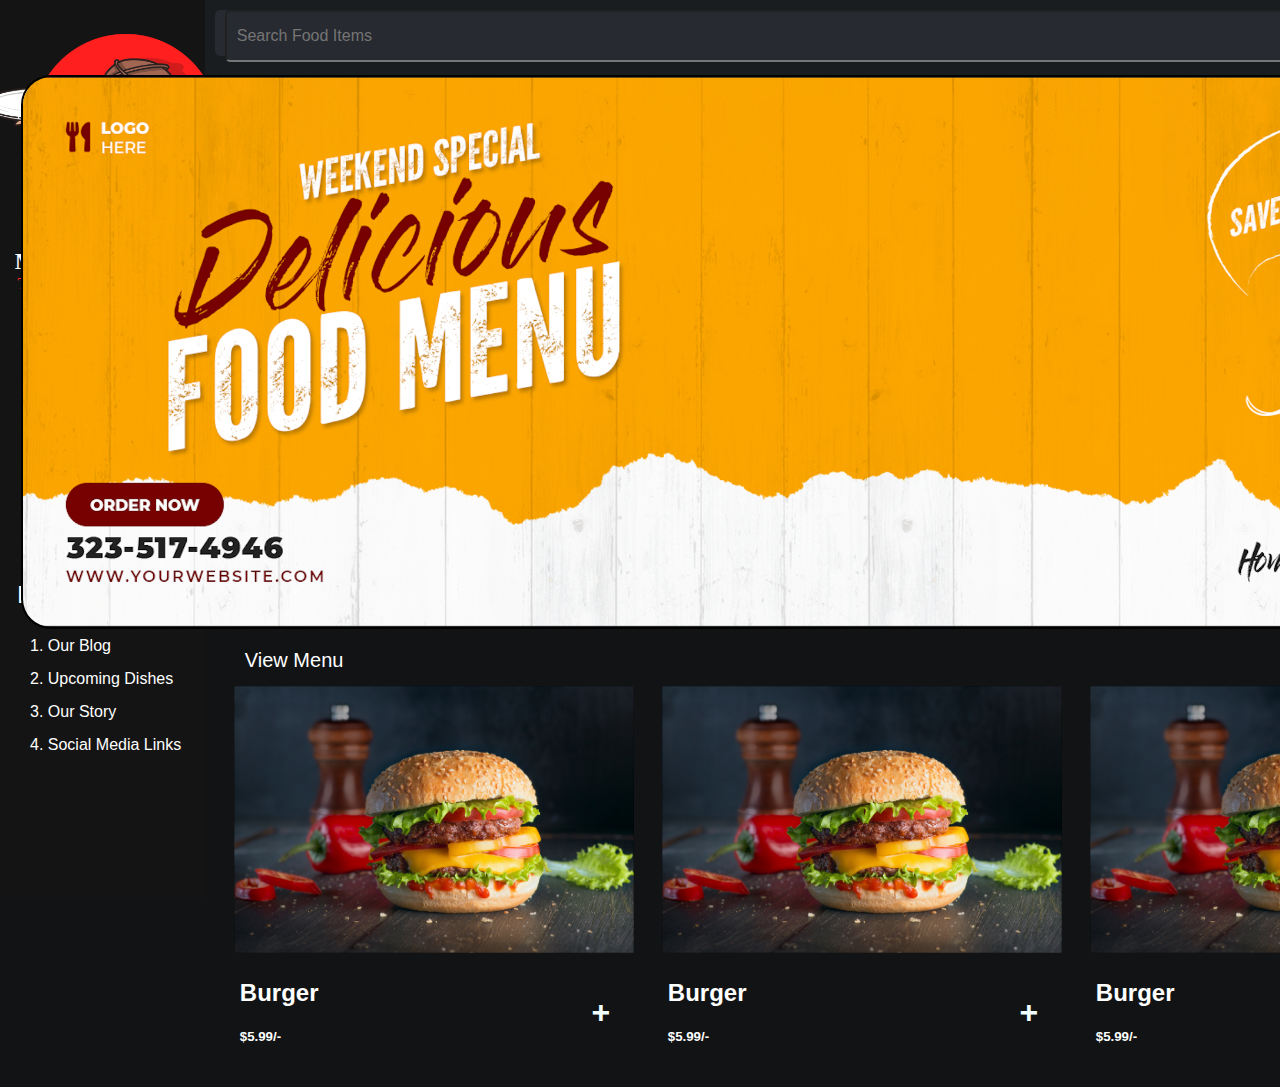
<file: index.html>
<!DOCTYPE html>
<html lang="en">
  <head>
    <meta charset="UTF-8" />
    <meta name="viewport" content="width=device-width, initial-scale=1.0" />
    <title>Restaurant Home</title>
    <link rel="stylesheet" href="home.css" />
  </head>
  <body>
    <div id="sideBar">
      <div id="logo">
        <img
          src="/home page/side bar/5f8945b573189c004e90e2728a92eb63.png"
          width="268px"
          height="268px"
        />
        <h1>MOM'S MAGIC</h1>
        <h2>Taste That Feels Homely</h2>
      </div>

      <div id="links">
        <div class="head"><h2>Quick Links</h2></div>
        <h3>1. Home</h3>
        <h3>2. Your Orders</h3>
        <h3>3. Wallet</h3>
        <h3>4. Profile</h3>
        <h3>5. Logout</h3>
      </div>
      <div id="about">
        <div class="head"><h2>More About Us</h2></div>

        <h3>1. Our Blog</h3>
        <h3>2. Upcoming Dishes</h3>
        <h3>3. Our Story</h3>
        <h3>4. Social Media Links</h3>
      </div>
    </div>
    <div id="main">
      <div class="navBar">
        <div id="search">
          <form action="/search" method="get">
            <input
              type="text"
              id="search"
              name="select"
              placeholder="Search Food Items"
            />
          </form>
        </div>

        <button class="button" type="submit">sign up</button>
        <button class="button" type="submit">login</button>
        <img
          src="/home page/side bar/5f8945b573189c004e90e2728a92eb63.png"
          width="55px"
          height="55px"
        />
      </div>
      <div id="banner">
        <img
          src="/home page/main/76ba1256d10f8af33fd5e08b7574087c.png" alt="Example Image" class="rounded-image"
          width="1650px"
          height="550px" 
        />
      </div>
      <div id="menu">
        <div id="menuLink">
            <a href="menu.html">View Menu</a>
        </div>
        <div id="menuContainer">
            <div class="card">
                <img src="/burger/f7841f10f589d812f29695ad4fde3fa2.jpg"
                width="400px"
                height="280px">
                <div class="btm">
                   <div class="price">
                    <h2>Burger</h2>
                    <h5>$5.99/-</h5></div>
                <div class="add_btn">
                    <h1>+</h1>
                </div>
            </div>
        </div>
        <div class="card">
            <img src="/burger/f7841f10f589d812f29695ad4fde3fa2.jpg"
            width="400px"
            height="280px">
            <div class="btm">
               <div class="price">
                <h2>Burger</h2>
                <h5>$5.99/-</h5></div>
            <div class="add_btn">
                <h1>+</h1>
            </div>
        </div>
    </div>
        <div class="card">
            <img src="/burger/f7841f10f589d812f29695ad4fde3fa2.jpg"
            width="400px"
            height="280px">
            <div class="btm">
               <div class="price">
                <h2>Burger</h2>
                <h5>$5.99/-</h5></div>
            <div class="add_btn">
                <h1>+</h1>
            </div>
        </div>
    </div>
        <div class="card">
            <img src="/burger/f7841f10f589d812f29695ad4fde3fa2.jpg"
            width="400px"
            height="280px">
            <div class="btm">
               <div class="price">
                <h2>Burger</h2>
                <h5>$5.99/-</h5></div>
            <div class="add_btn">
                <h1>+</h1>
            </div>
        </div>
    </div>
      </div>

      
    </div>
    </div>
  </body>
</html>
</file>
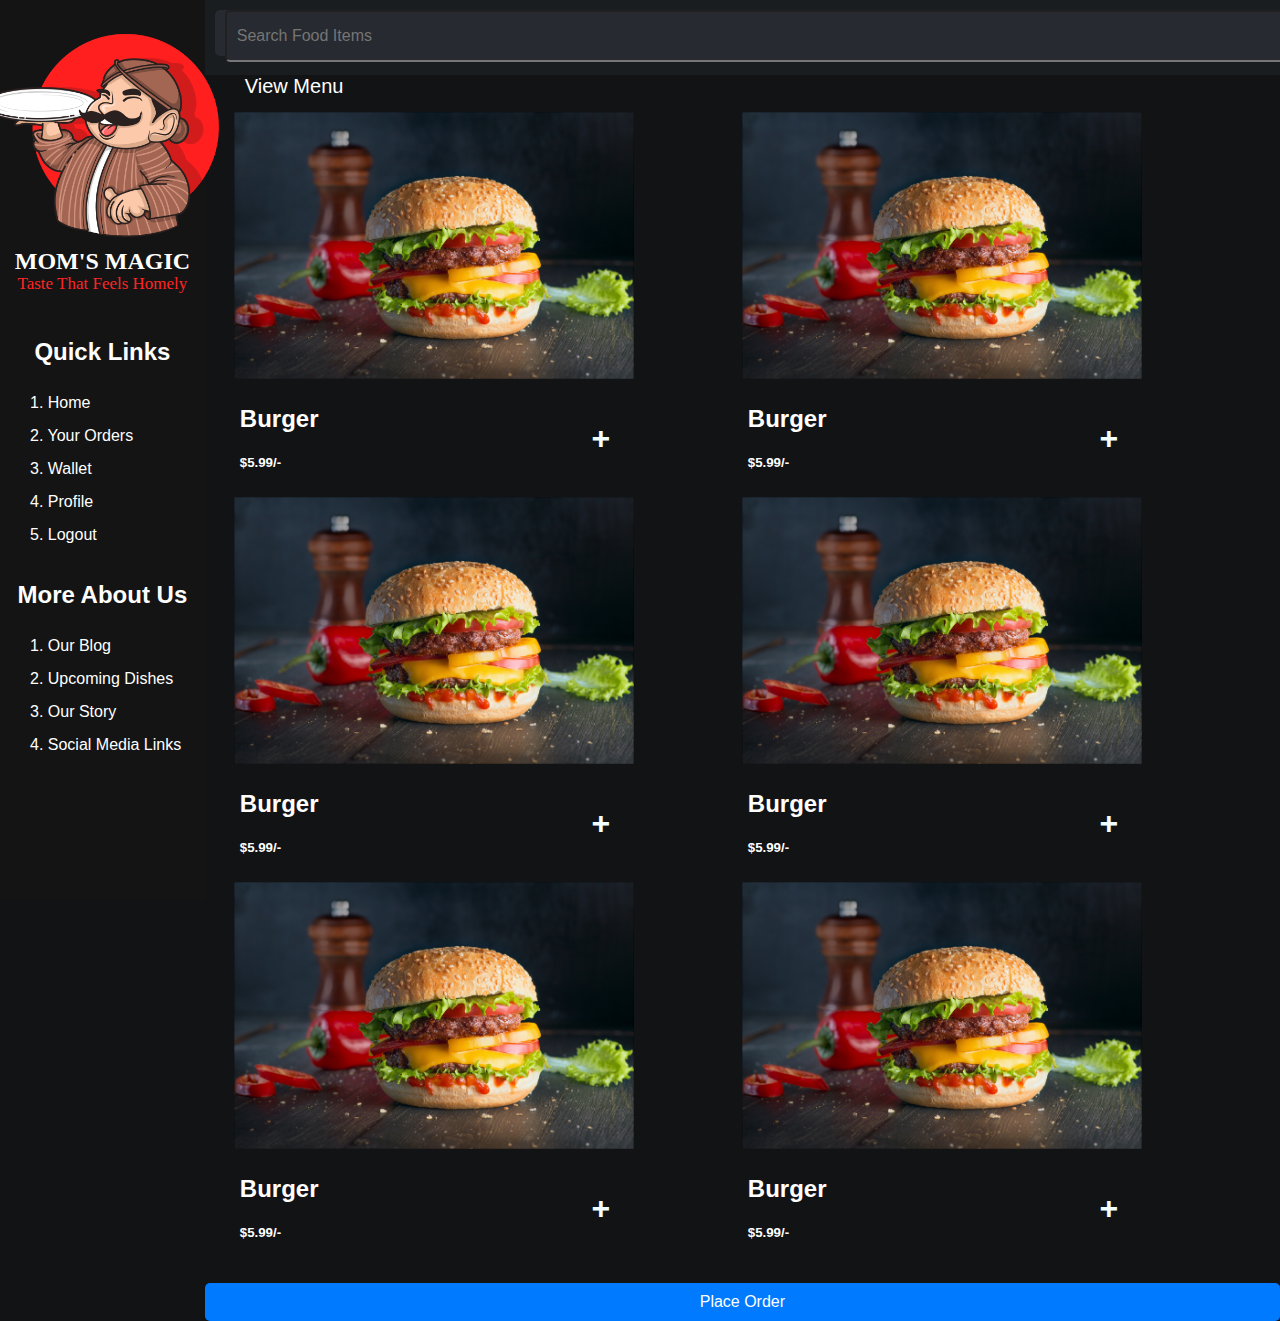
<file: menu.html>
<!DOCTYPE html>
<html lang="en">
<head>
    <meta charset="UTF-8">
    <meta name="viewport" content="width=device-width, initial-scale=1.0">
    <title>Restaurant Menu</title>
    <link rel="stylesheet" href="menu.css">
</head>
<body>
  
  
    <div id="sideBar">
        <div id="logo">
          <img
            src="/home page/side bar/5f8945b573189c004e90e2728a92eb63.png"
            width="268px"
            height="268px"
          />
          <h1>MOM'S MAGIC</h1>
          <h2>Taste That Feels Homely</h2>
        </div>
  
        <div id="links">
          <div class="head"><h2>Quick Links</h2></div>
          <h3>1. Home</h3>
          <h3>2. Your Orders</h3>
          <h3>3. Wallet</h3>
          <h3>4. Profile</h3>
          <h3>5. Logout</h3>
        </div>
        <div id="about">
          <div class="head"><h2>More About Us</h2></div>
  
          <h3>1. Our Blog</h3>
          <h3>2. Upcoming Dishes</h3>
          <h3>3. Our Story</h3>
          <h3>4. Social Media Links</h3>
        </div>
      </div>
      <div id="main">
        <div class="navBar">
          <div id="search">
            <form action="/search" method="get">
              <input
                type="text"
                id="search"
                name="select"
                placeholder="Search Food Items"
              />
            </form>
          </div>
  
          <button class="button" type="submit">sign up</button>
          <button class="button" type="submit">login</button>
          <img
            src="/home page/side bar/5f8945b573189c004e90e2728a92eb63.png"
            width="55px"
            height="55px"
          />
        </div>
      
        <div id="menu">
        
          <div id="menuLink">
              <a href="menu.html">View Menu</a>
          </div>
          <div id="menuContainer">
              <div class="card">
                  <img src="/burger/f7841f10f589d812f29695ad4fde3fa2.jpg"
                  width="400px"
                  height="280px">
                  <div class="btm">
                     <div class="price">
                      <h2>Burger</h2>
                      <h5>$5.99/-</h5></div>
                  <div class="add_btn">
                      <h1>+</h1>
                  </div>
              </div>
          </div>
              <div class="card">
                  <img src="/burger/f7841f10f589d812f29695ad4fde3fa2.jpg"
                  width="400px"
                  height="280px">
                  <div class="btm">
                     <div class="price">
                      <h2>Burger</h2>
                      <h5>$5.99/-</h5></div>
                  <div class="add_btn">
                      <h1>+</h1>
                  </div>
              </div>
          </div>
              <div class="card">
                  <img src="/burger/f7841f10f589d812f29695ad4fde3fa2.jpg"
                  width="400px"
                  height="280px">
                  <div class="btm">
                     <div class="price">
                      <h2>Burger</h2>
                      <h5>$5.99/-</h5></div>
                  <div class="add_btn">
                      <h1>+</h1>
                  </div>
              </div>
          </div>
              <div class="card">
                  <img src="/burger/f7841f10f589d812f29695ad4fde3fa2.jpg"
                  width="400px"
                  height="280px">
                  <div class="btm">
                     <div class="price">
                      <h2>Burger</h2>
                      <h5>$5.99/-</h5></div>
                  <div class="add_btn">
                      <h1>+</h1>
                  </div>
              </div>
          </div>
              <div class="card">
                  <img src="/burger/f7841f10f589d812f29695ad4fde3fa2.jpg"
                  width="400px"
                  height="280px">
                  <div class="btm">
                     <div class="price">
                      <h2>Burger</h2>
                      <h5>$5.99/-</h5></div>
                  <div class="add_btn">
                      <h1>+</h1>
                  </div>
              </div>
          </div>
              <div class="card">
                  <img src="/burger/f7841f10f589d812f29695ad4fde3fa2.jpg"
                  width="400px"
                  height="280px">
                  <div class="btm">
                     <div class="price">
                      <h2>Burger</h2>
                      <h5>$5.99/-</h5></div>
                  <div class="add_btn">
                      <h1>+</h1>
                  </div>
              </div>
          </div>
             
          
          
         
        </div>
  
        
      </div>
      <button onclick="handleOrderProcess()">Place Order</button>
            <div id="orderStatus"></div>
      </div>

    <script src="menu.js"></script>
</body>
</html>
</file>
<file: home.css>
body {
  font-family: "Gill Sans", "Gill Sans MT", Calibri, "Trebuchet MS", sans-serif,
    sans-serif;
  display: flex;
  align-items: center;
  margin: 0;
  padding: 0;
  justify-content: center;
  height: 100vh;
  background-color: #111315;
}
#sideBar {
  width: 16%;
  height: 100%;
  display: flex;
  flex-direction: column;

  background-color: #141414;
}
#logo {
  display: flex;
  flex-direction: column;
  align-items: center;
  color: white;
  /* background-color: black; */
}
#logo > img {
  padding-left: 10px;
  margin-bottom: 0;
}
#logo > h1 {
  font-size: 24px;
  margin-top: -20px;
  font-family: cursive;
}
#logo > h2 {
  font-size: 17px;
  font-weight: 100;
  margin-top: -17px;
  font-family: calibri;
  color: #ff2424;
}
#links {
  color: white;
  display: flex;
  flex-direction: column;
  justify-content: center;
  margin-top: 10px;
}
#links > h2 {
  font-size: 18px;
  font-weight: 100;
}
#links > h3 {
  font-size: 16px;
  line-height: 1px;
  font-weight: 200;
  padding-left: 30px;
}
.head {
  display: flex;
  justify-content: center;
}
#about {
  color: white;
  display: flex;
  flex-direction: column;
  margin-top: 10px;
}
#about > h3 {
  font-size: 18px;
  font-weight: 100;
}
#about > h3 {
  font-size: 16px;
  line-height: 1px;
  font-weight: 200;
  padding-left: 30px;
}

#main {
  width: 84%;
  height: 100%;
  display: flex;
  flex-direction: column;
  /* justify-content: center;
  align-items: center; */
}
.navBar {
  padding: 10px;
  display: flex;
  background-color: #191d20;
}
#search {
  width: 1100px;
  height: 46px;
  gap: 0px;
  border-radius: 5px 5px 5px 5px;
  opacity: 10px;
  padding-left: 10px;
  margin-right: 15px;
  background-color: #272a30;
  font-size: 16px;
}
.button {
  width: 300px;
  height: 50px;
  margin-left: 10px;
  background-color: #ff2424;
  color: white;
  font-size: 18px;
  border-radius: 5px 5px 5px 5px;
}
.navBar > img {
  padding-left: 10px;
}
#banner {
  display: flex;
  justify-content: center;
  align-items: center;
  margin-bottom: 20px;
}
.rounded-image {
  border-radius: 30px;
  border: 2px solid black;
}

a {
  font-size: 20px;
  text-decoration: none;
  color: white;
  padding-left: 40px;
}

a:hover {
  background-color: #007bff;
  color: rgb(247, 247, 248);
}
#menuContainer {
  display: flex;

  margin: 15px;
}
.card {
  width: 428px;
  height: 385px;
  border-radius: 10px 0px 0px 0px;

  display: flex;
  flex-direction: column;
  justify-content: center;
  align-items: center;
}
.btm {
  width: 428px;
  display: flex;
  justify-content: space-between;
  align-items: center;
}
.price {
  color: white;
  
  padding-left: 20px;
}
.add_btn {
  width: 50%;
  height: 120px;
  display: flex;
  justify-content: center;
  align-items: center;
}
.add_btn > h1 {
  padding-left: 120px;
  color:azure;
}
</file>
<file: menu.css>
body {
    font-family: "Gill Sans", "Gill Sans MT", Calibri, "Trebuchet MS", sans-serif,
      sans-serif;
    display: flex;
    align-items: center;
    margin: 0;
    padding: 0;
    justify-content: center;
    height: 100vh;
    background-color: #111315;
  }
  #sideBar {
    width: 16%;
    height: 100%;
    display: flex;
    flex-direction: column;
  
    background-color: #141414;
  }
  #logo {
    display: flex;
    flex-direction: column;
    align-items: center;
    color: white;
    /* background-color: black; */
  }
  #logo > img {
    padding-left: 10px;
    margin-bottom: 0;
  }
  #logo > h1 {
    font-size: 24px;
    margin-top: -20px;
    font-family: cursive;
  }
  #logo > h2 {
    font-size: 17px;
    font-weight: 100;
    margin-top: -17px;
    font-family: calibri;
    color: #ff2424;
  }
  #links {
    color: white;
    display: flex;
    flex-direction: column;
    justify-content: center;
    margin-top: 10px;
  }
  #links > h2 {
    font-size: 18px;
    font-weight: 100;
  }
  #links > h3 {
    font-size: 16px;
    line-height: 1px;
    font-weight: 200;
    padding-left: 30px;
  }
  .head {
    display: flex;
    justify-content: center;
  }
  #about {
    color: white;
    display: flex;
    flex-direction: column;
    margin-top: 10px;
  }
  #about > h3 {
    font-size: 18px;
    font-weight: 100;
  }
  #about > h3 {
    font-size: 16px;
    line-height: 1px;
    font-weight: 200;
    padding-left: 30px;
  }
  
  #main {
    width: 84%;
    height: 100%;
    display: flex;
    flex-direction: column;
    /* justify-content: center;
    align-items: center; */
  }
  .navBar {
    padding: 10px;
    display: flex;
    background-color: #191d20;
  }
  #search {
    width: 1100px;
    height: 46px;
    gap: 0px;
    border-radius: 5px 5px 5px 5px;
    opacity: 10px;
    padding-left: 10px;
    margin-right: 15px;
    background-color: #272a30;
    font-size: 16px;
  }
  .button {
    width: 300px;
    height: 50px;
    margin-left: 10px;
    background-color: #ff2424;
    color: white;
    font-size: 18px;
    border-radius: 5px 5px 5px 5px;
  }
  .navBar > img {
    padding-left: 10px;
  }
  
  
  a {
    font-size: 20px;
    text-decoration: none;
    color: white;
    padding-left: 40px;
  }
  
  a:hover {
    background-color: #007bff;
    color: rgb(247, 247, 248);
  }
  #menuContainer {
    display: flex;
    flex-wrap: wrap;
    margin: 15px;
  }
  .card {
    width: 428px;
    height: 385px;
    border-radius: 10px 0px 0px 0px;
    display: flex;
    flex-direction: column;
    justify-content: center;
    align-items: center;
    margin-right: 80px;
  }
  .btm {
    width: 428px;
    display: flex;
    justify-content: space-between;
    align-items: center;
  }
  .price {
    color: white;
    
    padding-left: 20px;
  }
  .add_btn {
    width: 50%;
    height: 120px;
    display: flex;
    justify-content: center;
    align-items: center;
  }
  .add_btn > h1 {
    padding-left: 120px;
    color:azure;
  }

#orderStatus {
    margin-top: 20px;
    color: white;
}
.menu-item {
    margin: 10px 0;
    padding: 10px;
    border: 1px solid #ccc;
    border-radius: 5px;
    color: white;
}
button {
    padding: 10px 20px;
    font-size: 16px;
    border: none;
    border-radius: 5px;
    background-color: #007BFF;
    color: white;
    cursor: pointer;
}

button:hover {
    background-color: #0056b3;
}
</file>
